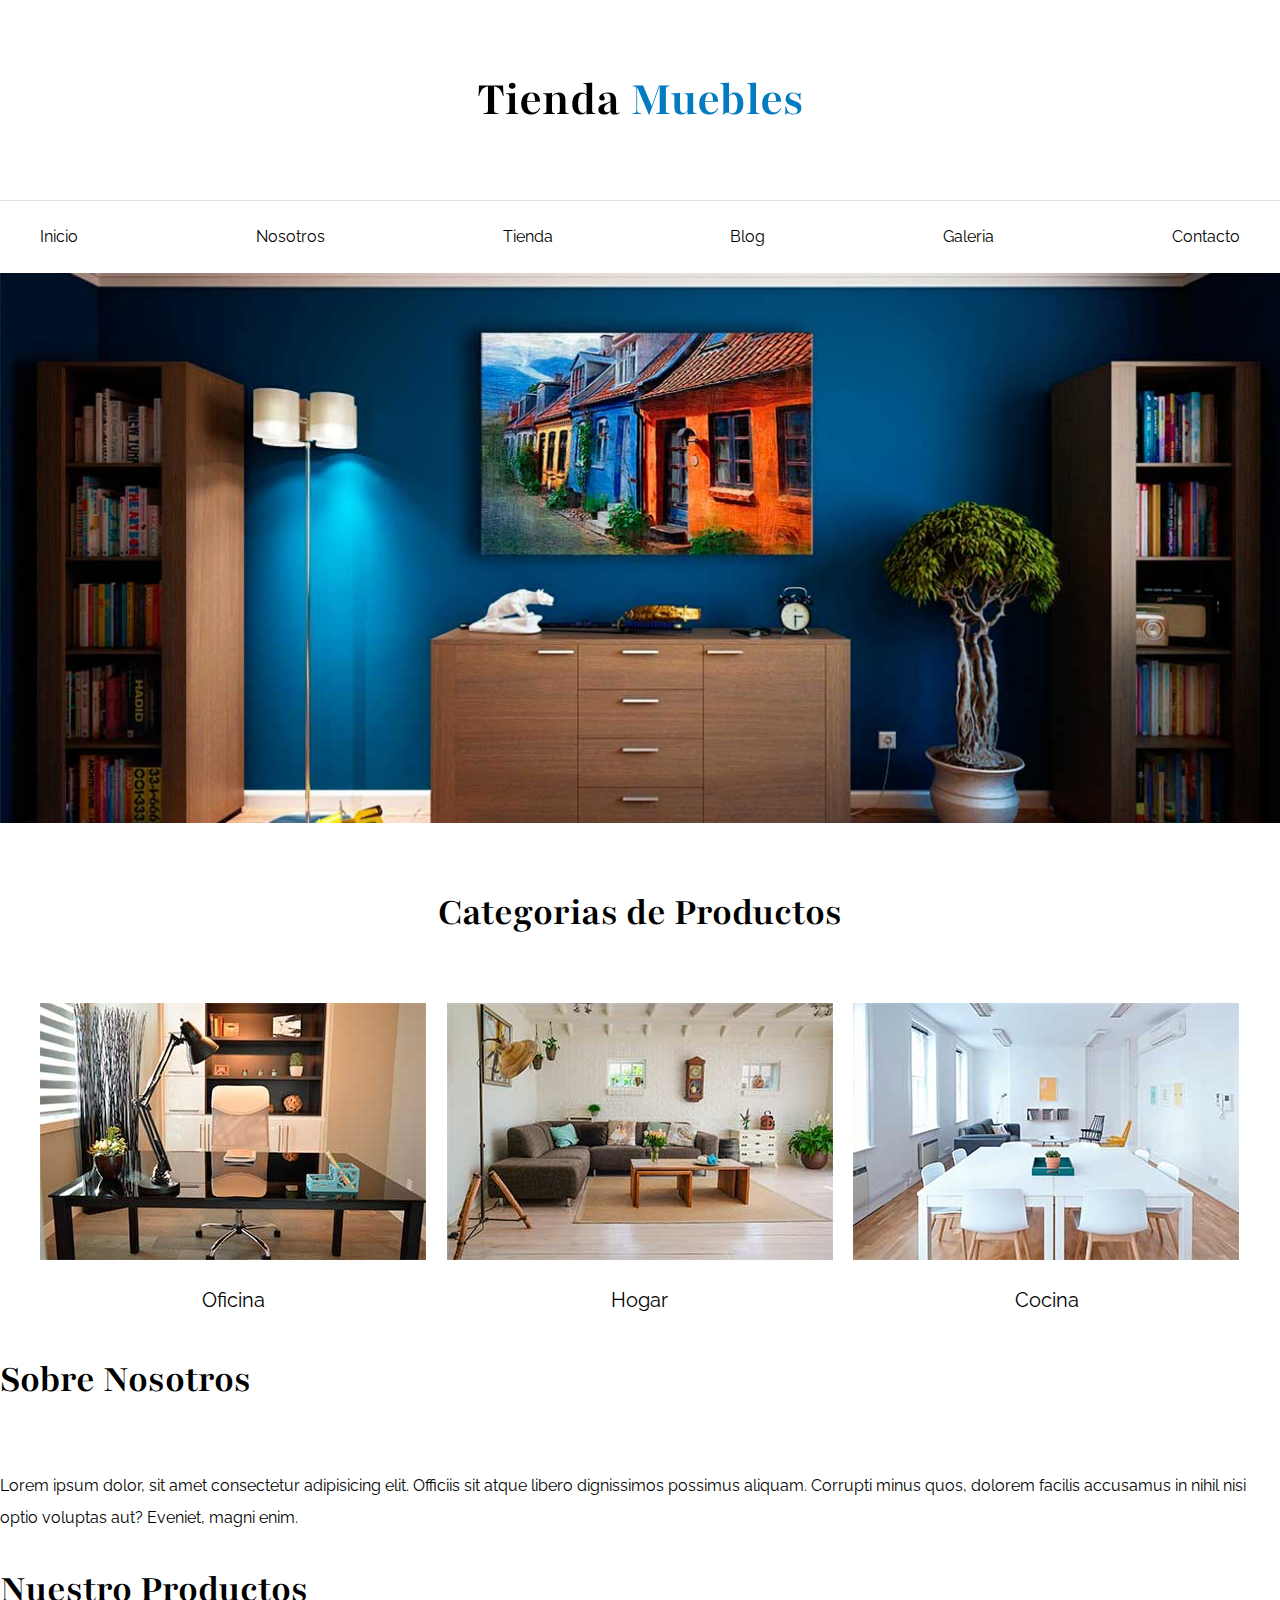
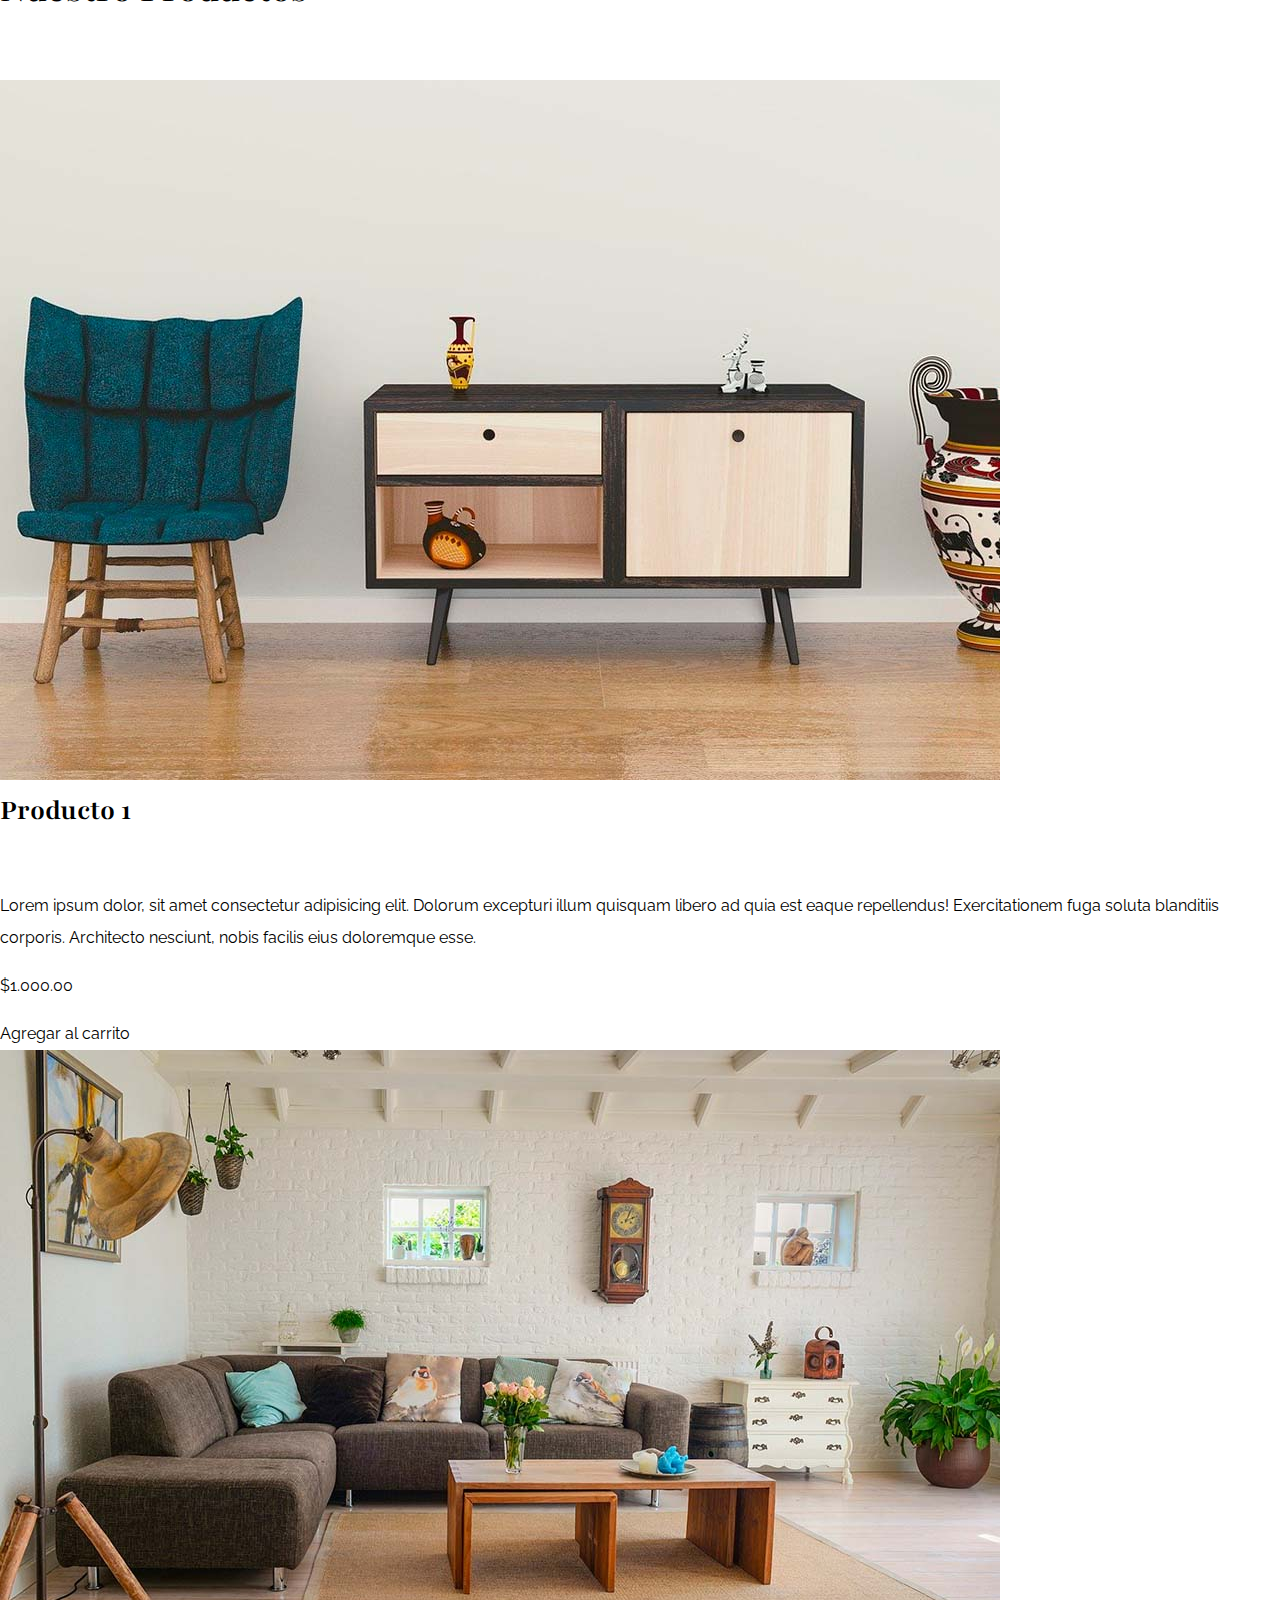
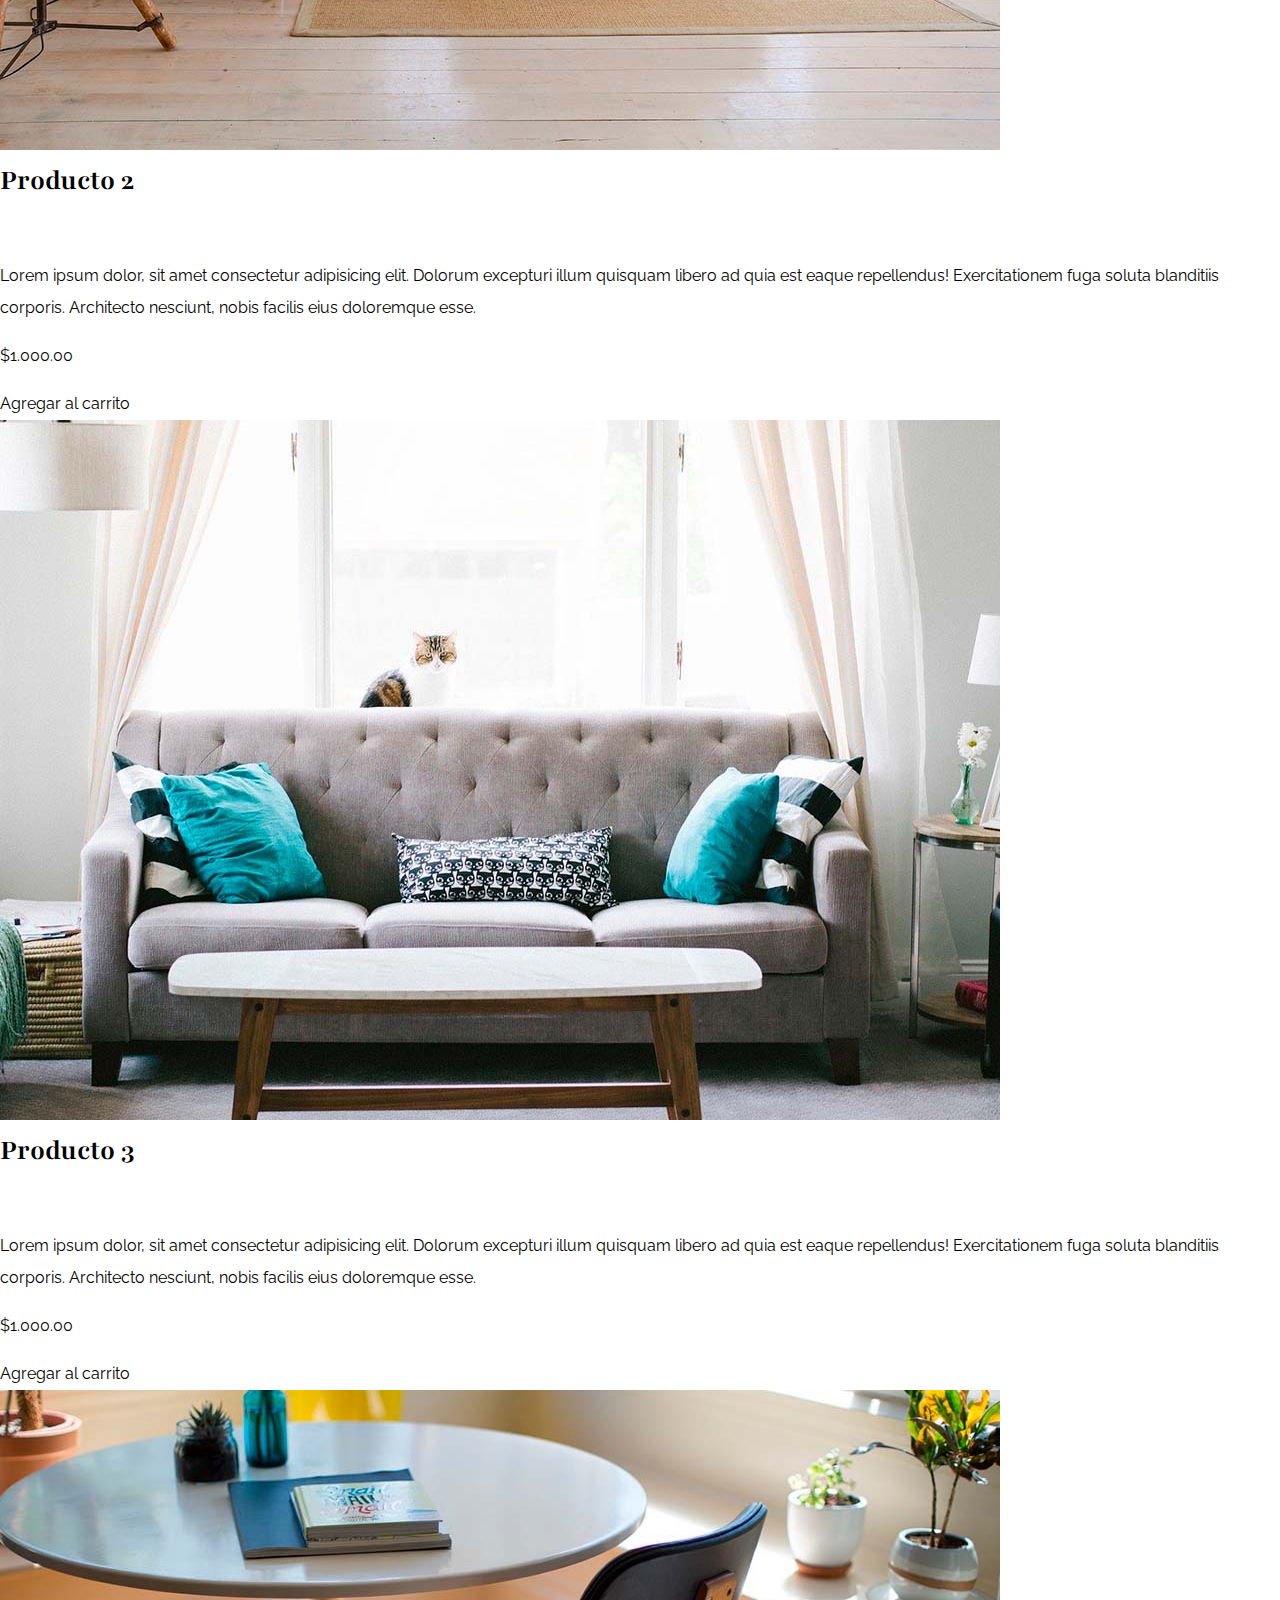
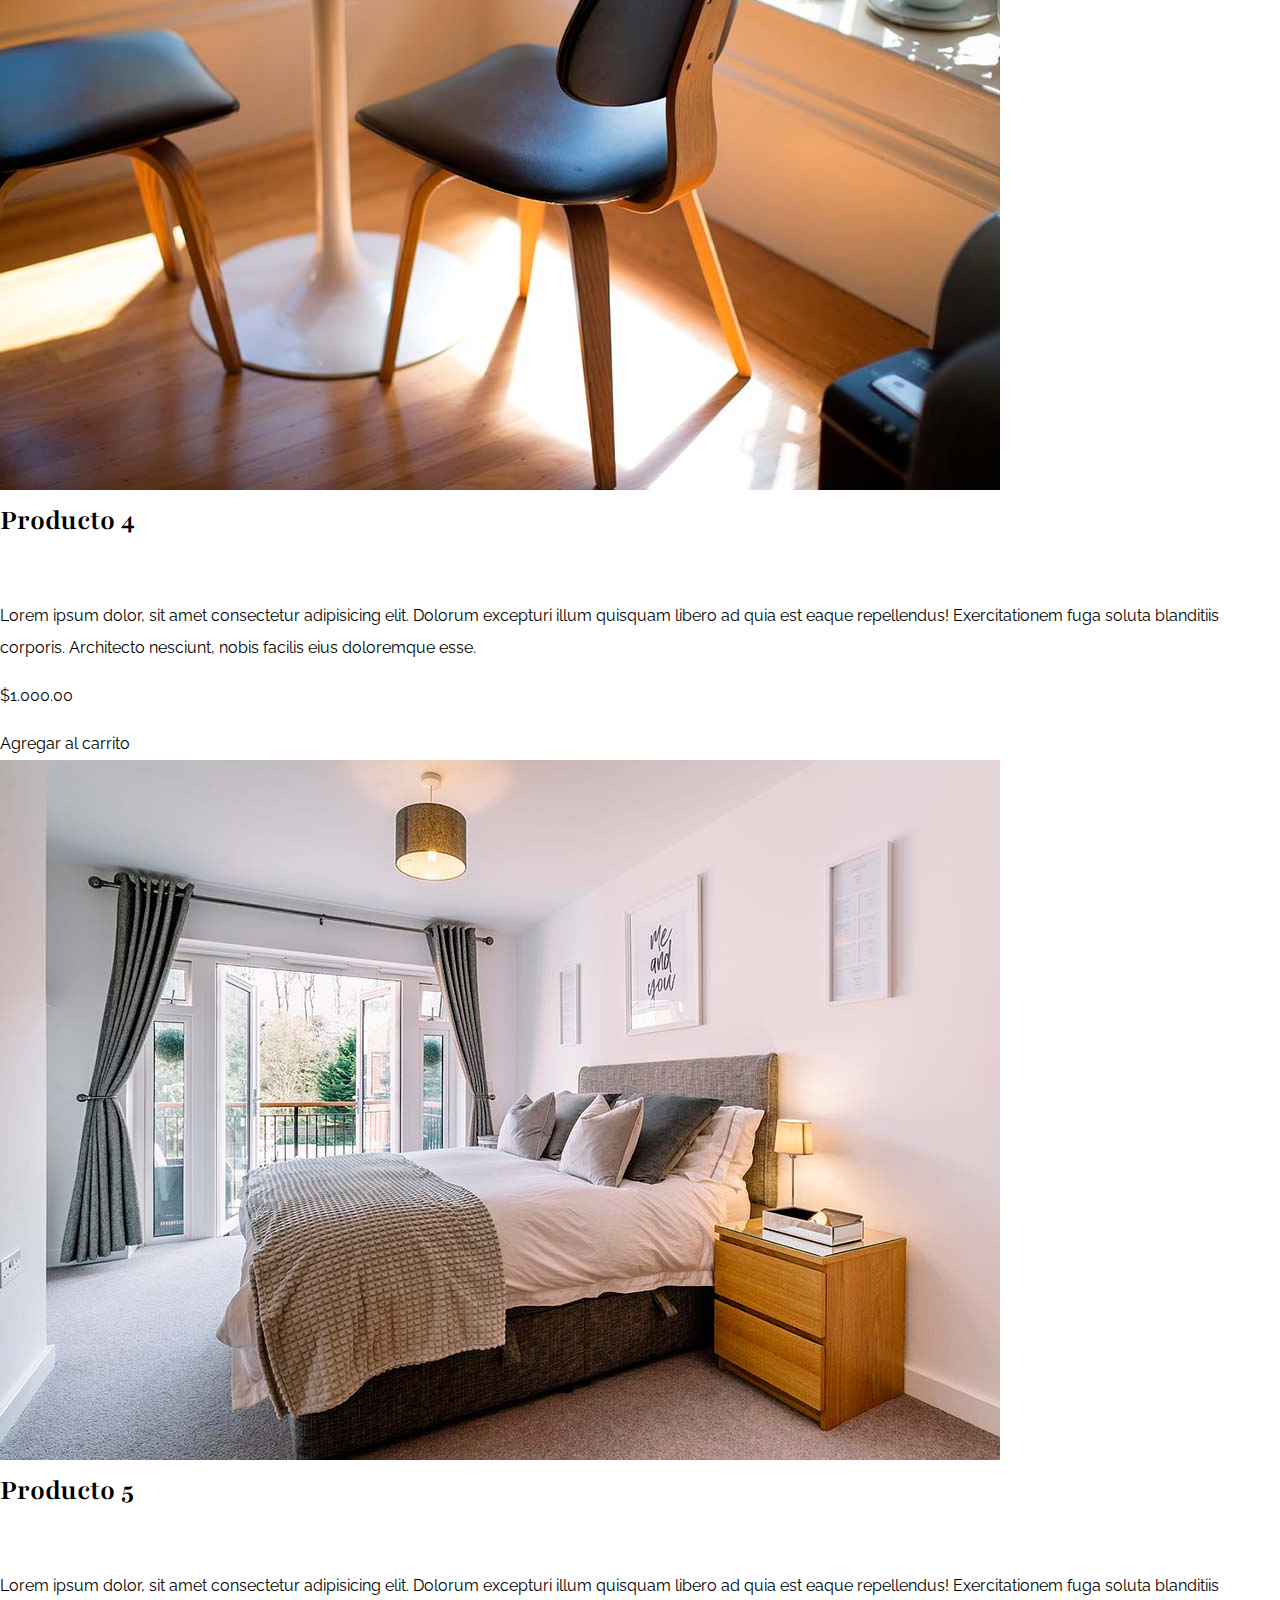
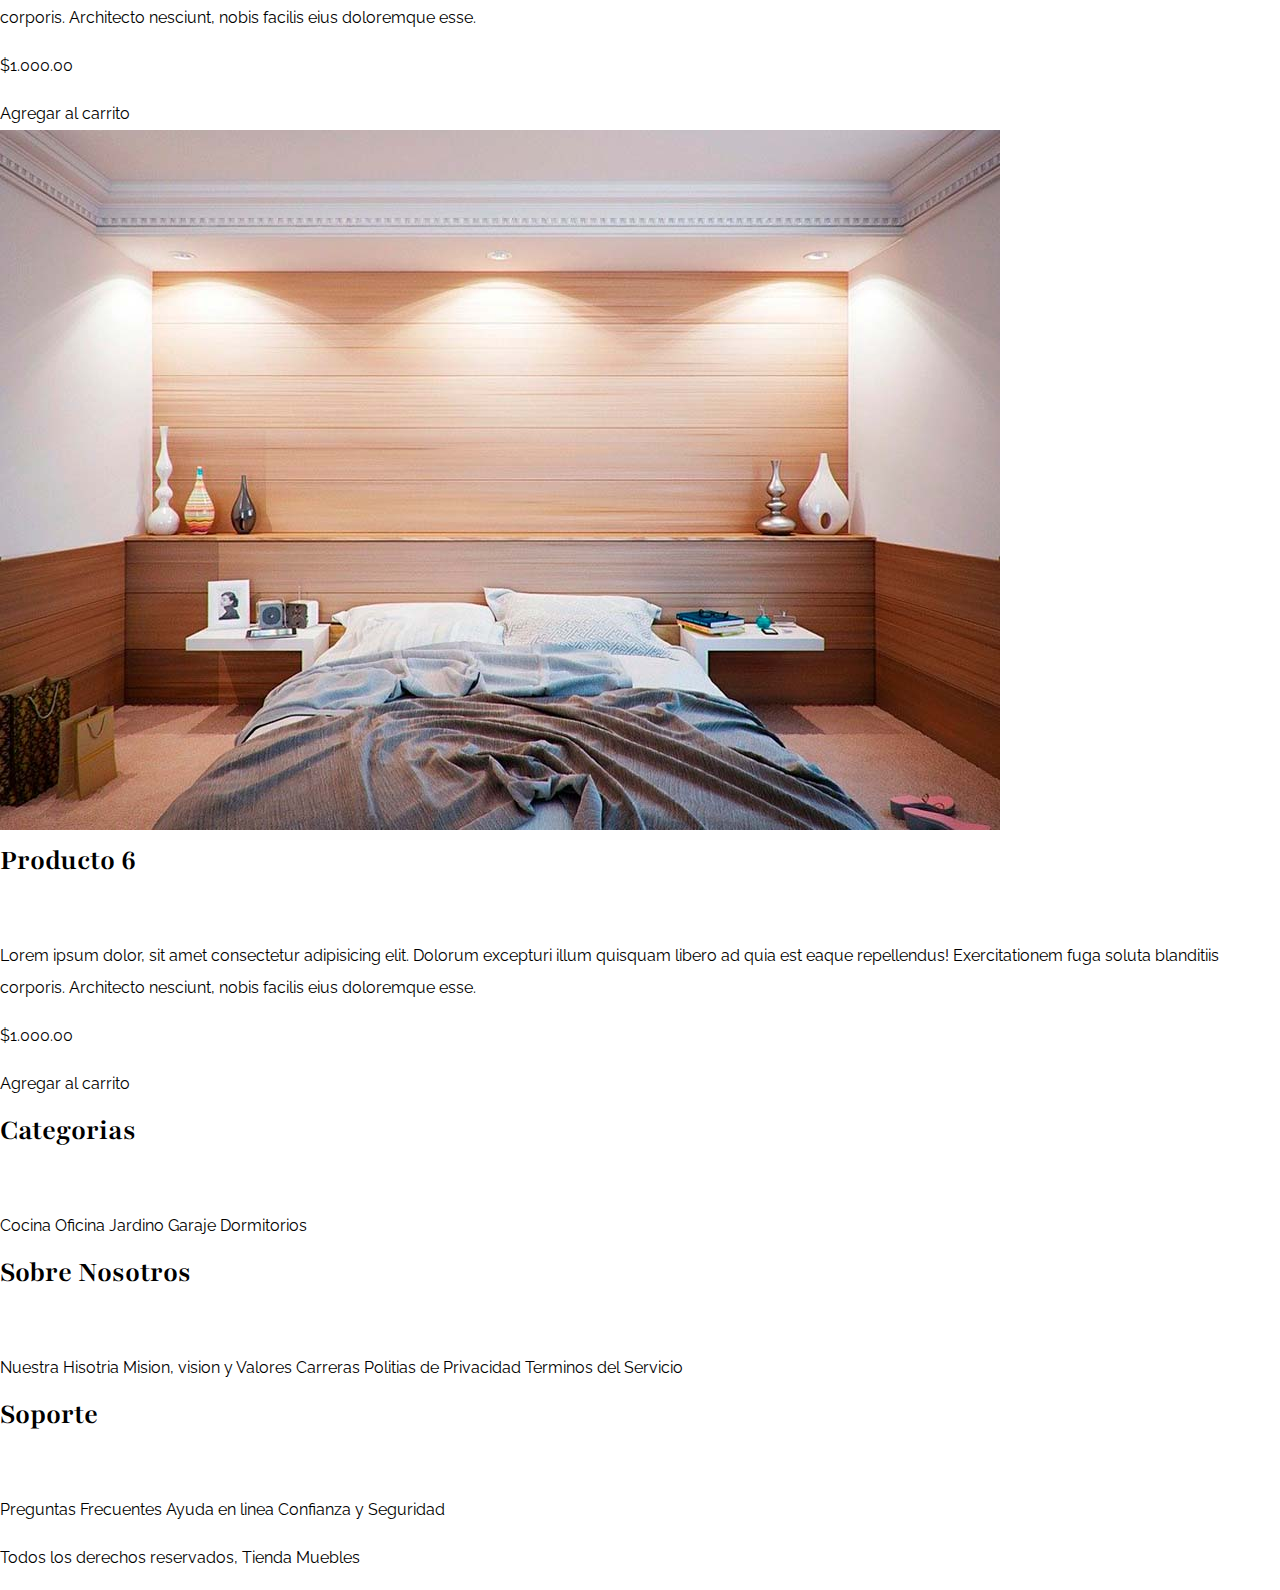
<file: index.html>
<!DOCTYPE html>
<html lang="es">

<head>
    <meta charset="UTF-8">
    <meta name="viewport" content="width=device-width, initial-scale=1.0">
    <link rel="preconnect" href="https://fonts.googleapis.com">
    <link rel="preconnect" href="https://fonts.gstatic.com" crossorigin>
    <link
        href="https://fonts.googleapis.com/css2?family=Playfair:ital,opsz,wght@0,5..1200,300..900;1,5..1200,300..900&family=Raleway:ital,wght@0,100..900;1,100..900&display=swap"
        rel="stylesheet">
    <link rel="stylesheet" href="/css/normalize.css">
    <link rel="stylesheet" href="css/app.css">
    <title>Document</title>
</head>

<body>
    <header>
        <h1 class="nombre-sitio">Tienda <span>Muebles</span></h1>
    </header>

    <div class="contenedor-navegacion">
        <nav class="nav-princial contenedor">
            <a href="index.html">Inicio</a>
            <a href="nosotros.html">Nosotros</a>
            <a href="tienda.html">Tienda</a>
            <a href="blog.html">Blog</a>
            <a href="galeria.html">Galeria</a>
            <a href="contacto.html">Contacto</a>
        </nav>

    </div>

    <div class="hero">

    </div>

    <section class="contenedor categorias">

        <h2>Categorias de <span>Productos</span> </h2>

        <div class="listado-categorias ">

            <div class="categoria">
                <img src="/img/categoria1.jpg" alt="Imagen Categoria">
                <a href="@">Oficina</a>
            </div>

            <div class="categoria">
                <img src="/img/categoria2.jpg" alt="Imagen Categoria">
                <a href="@">Hogar</a>
            </div>

            <div class="categoria">
                <img src="/img/categoria3.jpg" alt="Imagen Categoria">
                <a href="@">Cocina</a>
            </div>
        </div>

    </section>


    <section class="sobre-nosotros">
        <div>
            <h2>Sobre Nosotros</h2>
            <p>Lorem ipsum dolor, sit amet consectetur adipisicing elit. Officiis sit atque libero dignissimos possimus
                aliquam. Corrupti minus quos, dolorem facilis accusamus in nihil nisi optio voluptas aut? Eveniet, magni
                enim.</p>
        </div>
    </section>


    <main>
        <h2>Nuestro Productos</h2>

        <div>
            <div>
                <img src="img/producto1.jpg" alt="Imagen Producto">

                <div>
                    <h3>Producto 1</h3>
                    <p>Lorem ipsum dolor, sit amet consectetur adipisicing elit. Dolorum excepturi illum quisquam libero
                        ad quia est eaque repellendus! Exercitationem fuga soluta blanditiis corporis. Architecto
                        nesciunt, nobis facilis eius doloremque esse.
                    </p>
                    <p>$1.000.00</p>

                    <a href="#">Agregar al carrito</a>
                </div><!-- Info Productos-->
            </div> <!--Productos-->

            <div>
                <img src="img/producto2.jpg" alt="Imagen Producto">

                <div>
                    <h3>Producto 2</h3>
                    <p>Lorem ipsum dolor, sit amet consectetur adipisicing elit. Dolorum excepturi illum quisquam libero
                        ad quia est eaque repellendus! Exercitationem fuga soluta blanditiis corporis. Architecto
                        nesciunt, nobis facilis eius doloremque esse.
                    </p>
                    <p>$1.000.00</p>

                    <a href="#">Agregar al carrito</a>
                </div><!-- Info Productos-->
            </div> <!--Productos-->

            <div>
                <img src="img/producto3.jpg" alt="Imagen Producto">

                <div>
                    <h3>Producto 3</h3>
                    <p>Lorem ipsum dolor, sit amet consectetur adipisicing elit. Dolorum excepturi illum quisquam libero
                        ad quia est eaque repellendus! Exercitationem fuga soluta blanditiis corporis. Architecto
                        nesciunt, nobis facilis eius doloremque esse.
                    </p>
                    <p>$1.000.00</p>

                    <a href="#">Agregar al carrito</a>
                </div><!-- Info Productos-->
            </div> <!--Productos-->

            <div>
                <img src="img/producto4.jpg" alt="Imagen Producto">

                <div>
                    <h3>Producto 4</h3>
                    <p>Lorem ipsum dolor, sit amet consectetur adipisicing elit. Dolorum excepturi illum quisquam libero
                        ad quia est eaque repellendus! Exercitationem fuga soluta blanditiis corporis. Architecto
                        nesciunt, nobis facilis eius doloremque esse.
                    </p>
                    <p>$1.000.00</p>

                    <a href="#">Agregar al carrito</a>
                </div><!-- Info Productos-->
            </div> <!--Productos-->

            <div>
                <img src="img/producto5.jpg" alt="Imagen Producto">

                <div>
                    <h3>Producto 5</h3>
                    <p>Lorem ipsum dolor, sit amet consectetur adipisicing elit. Dolorum excepturi illum quisquam libero
                        ad quia est eaque repellendus! Exercitationem fuga soluta blanditiis corporis. Architecto
                        nesciunt, nobis facilis eius doloremque esse.
                    </p>
                    <p>$1.000.00</p>

                    <a href="#">Agregar al carrito</a>
                </div><!-- Info Productos-->
            </div> <!--Productos-->

            <div>
                <img src="img/producto6.jpg" alt="Imagen Producto">

                <div>
                    <h3>Producto 6</h3>
                    <p>Lorem ipsum dolor, sit amet consectetur adipisicing elit. Dolorum excepturi illum quisquam libero
                        ad quia est eaque repellendus! Exercitationem fuga soluta blanditiis corporis. Architecto
                        nesciunt, nobis facilis eius doloremque esse.
                    </p>
                    <p>$1.000.00</p>

                    <a href="#">Agregar al carrito</a>
                </div><!-- Info Productos-->
            </div> <!--Productos-->
        </div> <!-- Fin listado de Productos-->

    </main>


    <footer>

        <div>
            <h3>Categorias</h3>

            <nav id="navegacion">
                <a href="#">Cocina</a>
                <a href="#">Oficina</a>
                <a href="#">Jardino</a>
                <a href="#">Garaje</a>
                <a href="#">Dormitorios</a>
            </nav>
        </div>

        <div>
            <h3>Sobre Nosotros</h3>
            <nav class="navegacion">
                <a href="#">Nuestra Hisotria</a>
                <a href="#">Mision, vision y Valores</a>
                <a href="#">Carreras</a>
                <a href="#">Politias de Privacidad</a>
                <a href="#">Terminos del Servicio</a>
            </nav>
        </div>

        <div>
            <h3>Soporte</h3>
            <nav>
                <a href="#">Preguntas Frecuentes</a>
                <a href="#">Ayuda en linea</a>
                <a href="#">Confianza y Seguridad</a>

            </nav>
        </div>

        <p>Todos los derechos reservados, Tienda Muebles</p>
    </footer>



</body>

</html>
</file>
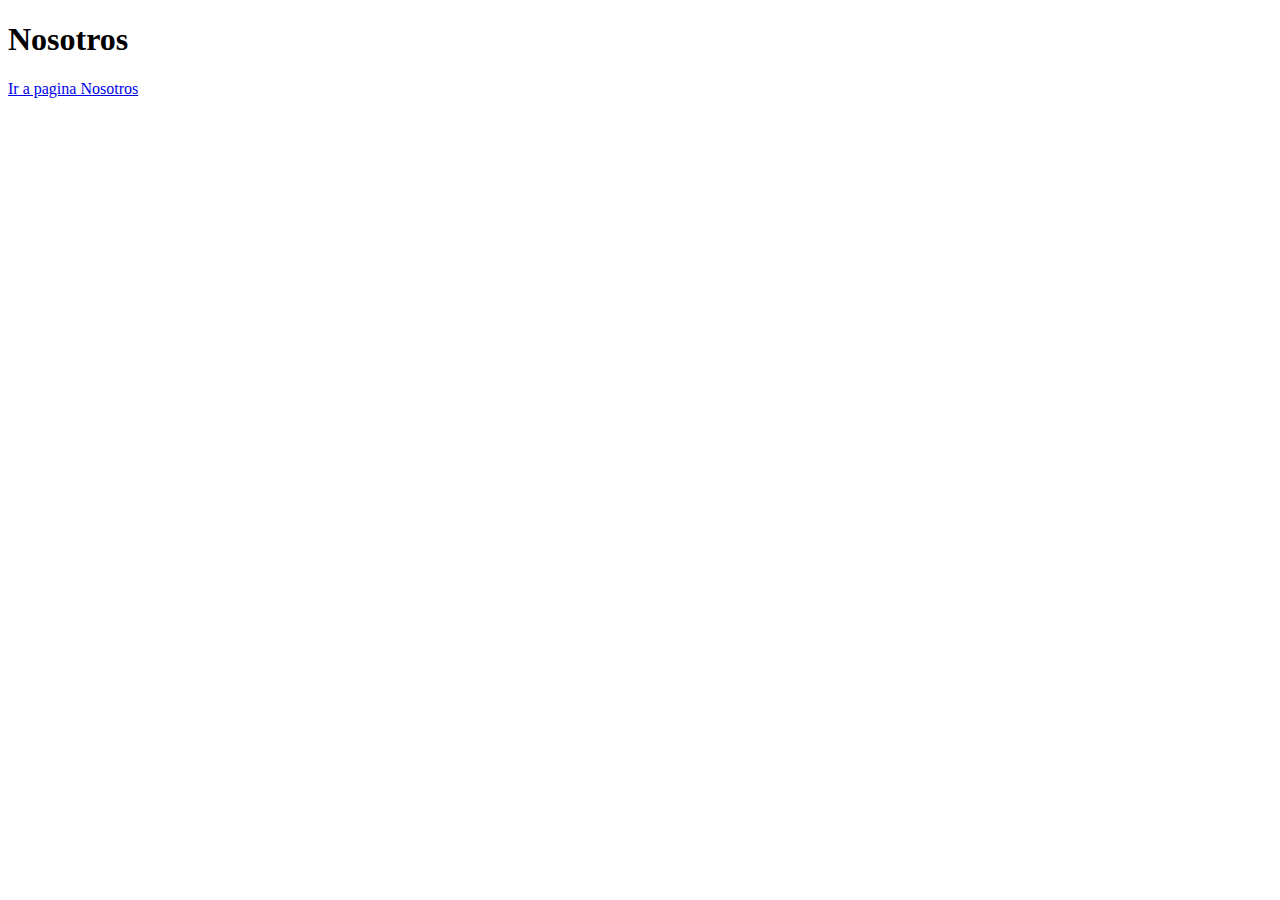
<file: nosotros.html>
<!DOCTYPE html>
<html lang="es">
<head>
    <meta charset="UTF-8">
    <meta name="viewport" content="width=device-width, initial-scale=1.0">
    <title>Document</title>
</head>
<body>
    <h1>Nosotros</h1>
    


    
    <a href="index.html">Ir a pagina Nosotros</a>

</body>
</html>
</file>
<file: css/app.css>
html {
  box-sizing: border-box;
  font-size: 62.5%;  /*  un rem es 10px  */
  
}
*, *:before, *:after {
  box-sizing: inherit;
}

body{
    font-family: "Raleway", sans-serif;
    font-size: 1.6rem;
    line-height: 2;
}

/* Globales */
h1,h2,h3{
    font-family: "Playfair", serif;
    margin: 0 0 5rem 0;
}

h1{
    font-size: 5rem;
}

h2{
    font-size: 4rem;
}

h3{
    font-size: 3rem;
}

a{
    text-decoration: none;
    color: #000;
}

.contenedor {
    max-width: 120rem;
    margin: 0 auto;
    margin-inline: auto;
}

img{
    max-width: 100%;
    display: block;
}


/* Header y Navegacion */



.nombre-sitio {
    margin-top: 5rem;
    text-align: center;
}

.nombre-sitio span{
    color: #037bc0;
}

.contenedor-navegacion{
    border-top: 1px solid #e1e1e1;

}

.nav-princial {
    padding: 2rem 0px;
    display: flex;
    justify-content: space-between;
}

.hero {

    background-image: url(../img/principal.jpg);
    background-repeat: no-repeat;
    background-size: cover;
    background-position: center center;
    height: 55rem;
}


/* Categorias */

.categorias{
    padding-top: 5rem;
}

.categorias h2{
    text-align: center;
}

.categoria a {
    
    display: block;
    text-align: center;
    padding: 2rem;
    font-size: 2rem;
}

.categoria a:hover{
    background-color: #037bc0;
    color: #fff;
    border-bottom-left-radius: 1reem;
}

.listado-categorias{
    display: grid;
    grid-template-columns: repeat(3, 1fr);
    gap: 2rem;
}
</file>
